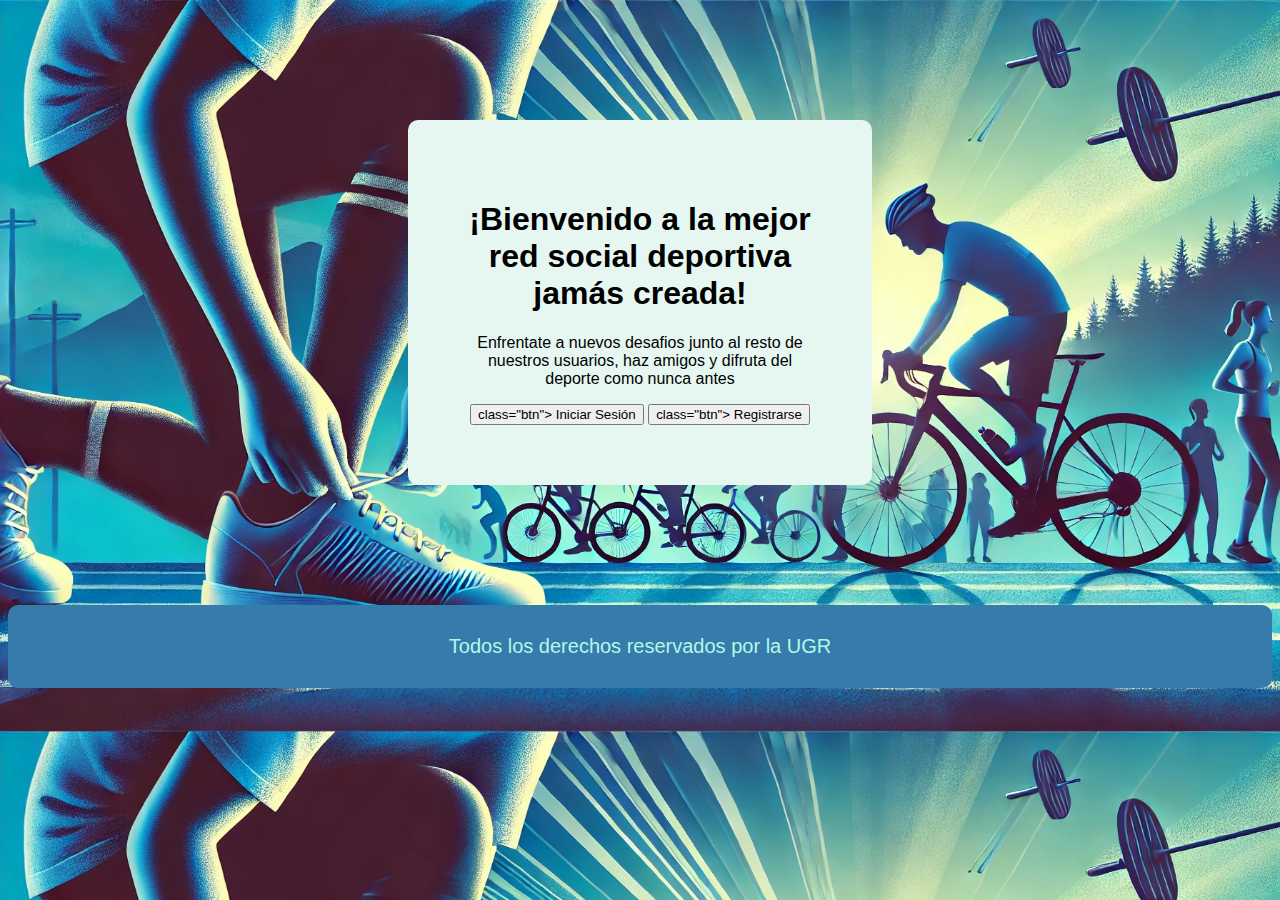
<file: index.html>
<!DOCTYPE html>
<html lang="es">
<head>
  <meta charset="UTF-8" />
  <title>Página Inicial</title>
  <link rel="stylesheet" href="styles.css" /> <!-- Vinculamos con hoja de estilos-->
</head>

<body class="bg-index">

  <div class="contenedor-inicial">
    
    <h1>
      ¡Bienvenido a la mejor red social deportiva jamás creada!
    </h1>

    <p>Enfrentate a nuevos desafios junto al resto de nuestros usuarios, haz amigos y difruta del deporte como nunca antes</p>


        <button> class="btn"> Iniciar Sesión</button>

        <button> class="btn"> Registrarse</button>
      

  
  </div>

  <footer>
    <p>Todos los derechos reservados por la UGR</p>
  </footer>

</body>
</html>
</file>
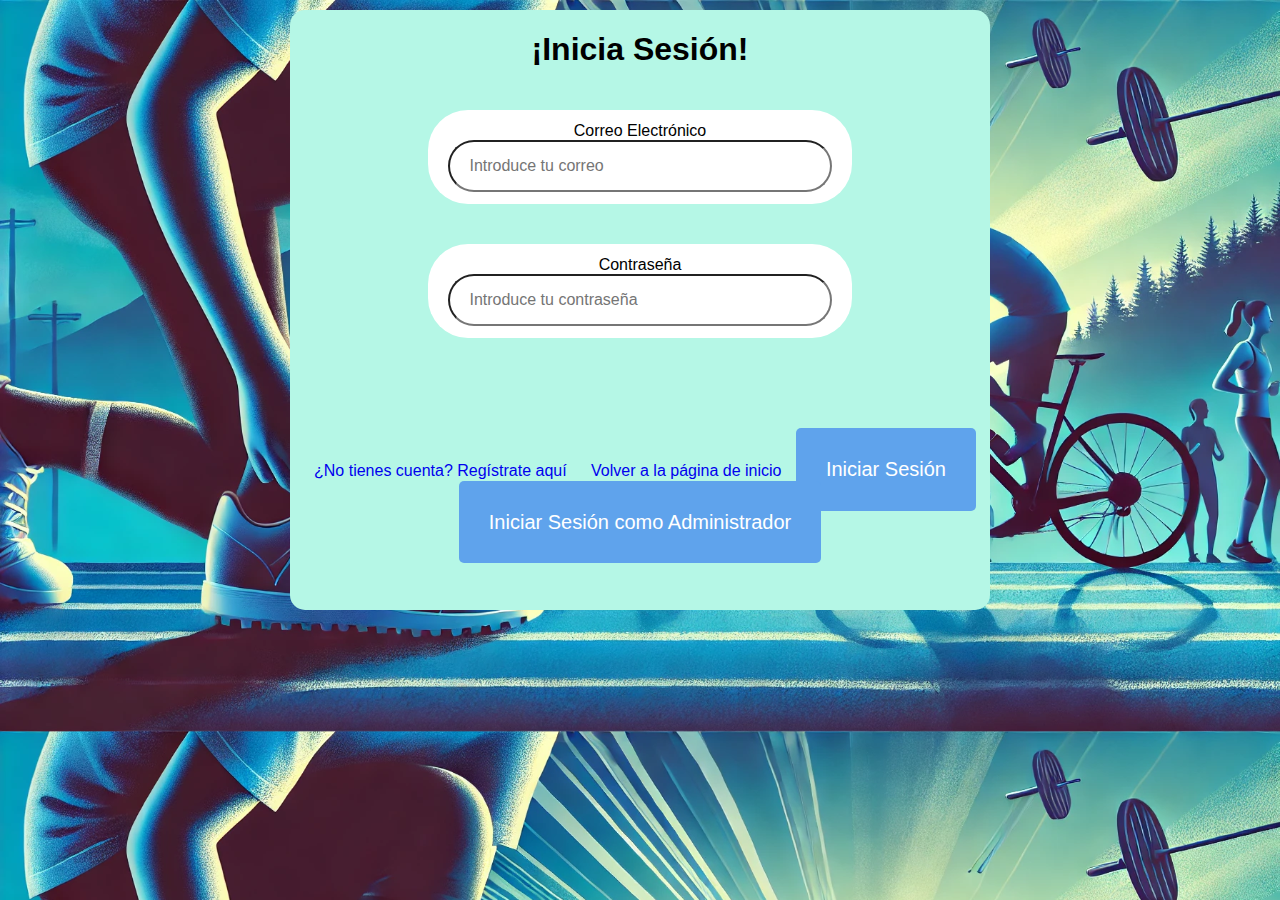
<file: identificación.html>
<!DOCTYPE html>
<html lang="es">
<head>
  <meta charset="UTF-8" />
  <title>Página de Inicio de Sesion</title>
  <link rel="stylesheet" href="styles.css" />
</head>


<body class="bg-index">

  <div class="contenedor-inicio">

    <h1>¡Inicia Sesión!</h1>

      <form action="ini.php">

      <div class="campo">
        <label for="correo">Correo Electrónico </label>
        <input type="email" placeholder=" Introduce tu correo"  name="correo" required />
      </div>

      <div class="campo">
        <label for="password">Contraseña</label>
        <input type="password" placeholder=" Introduce tu contraseña"  name="password" required />
      </div>

    
      <a href="registro.html">¿No tienes cuenta? Regístrate aquí</a>
    
      <a href="index.html">Volver a la página de inicio</a>

      <button class="btn">Iniciar Sesión</button>
      <a class="btn" href="ini_admin.php">Iniciar Sesión como Administrador</a>
      


    </form>

      
      

  </div>

</body>
</html>
</file>
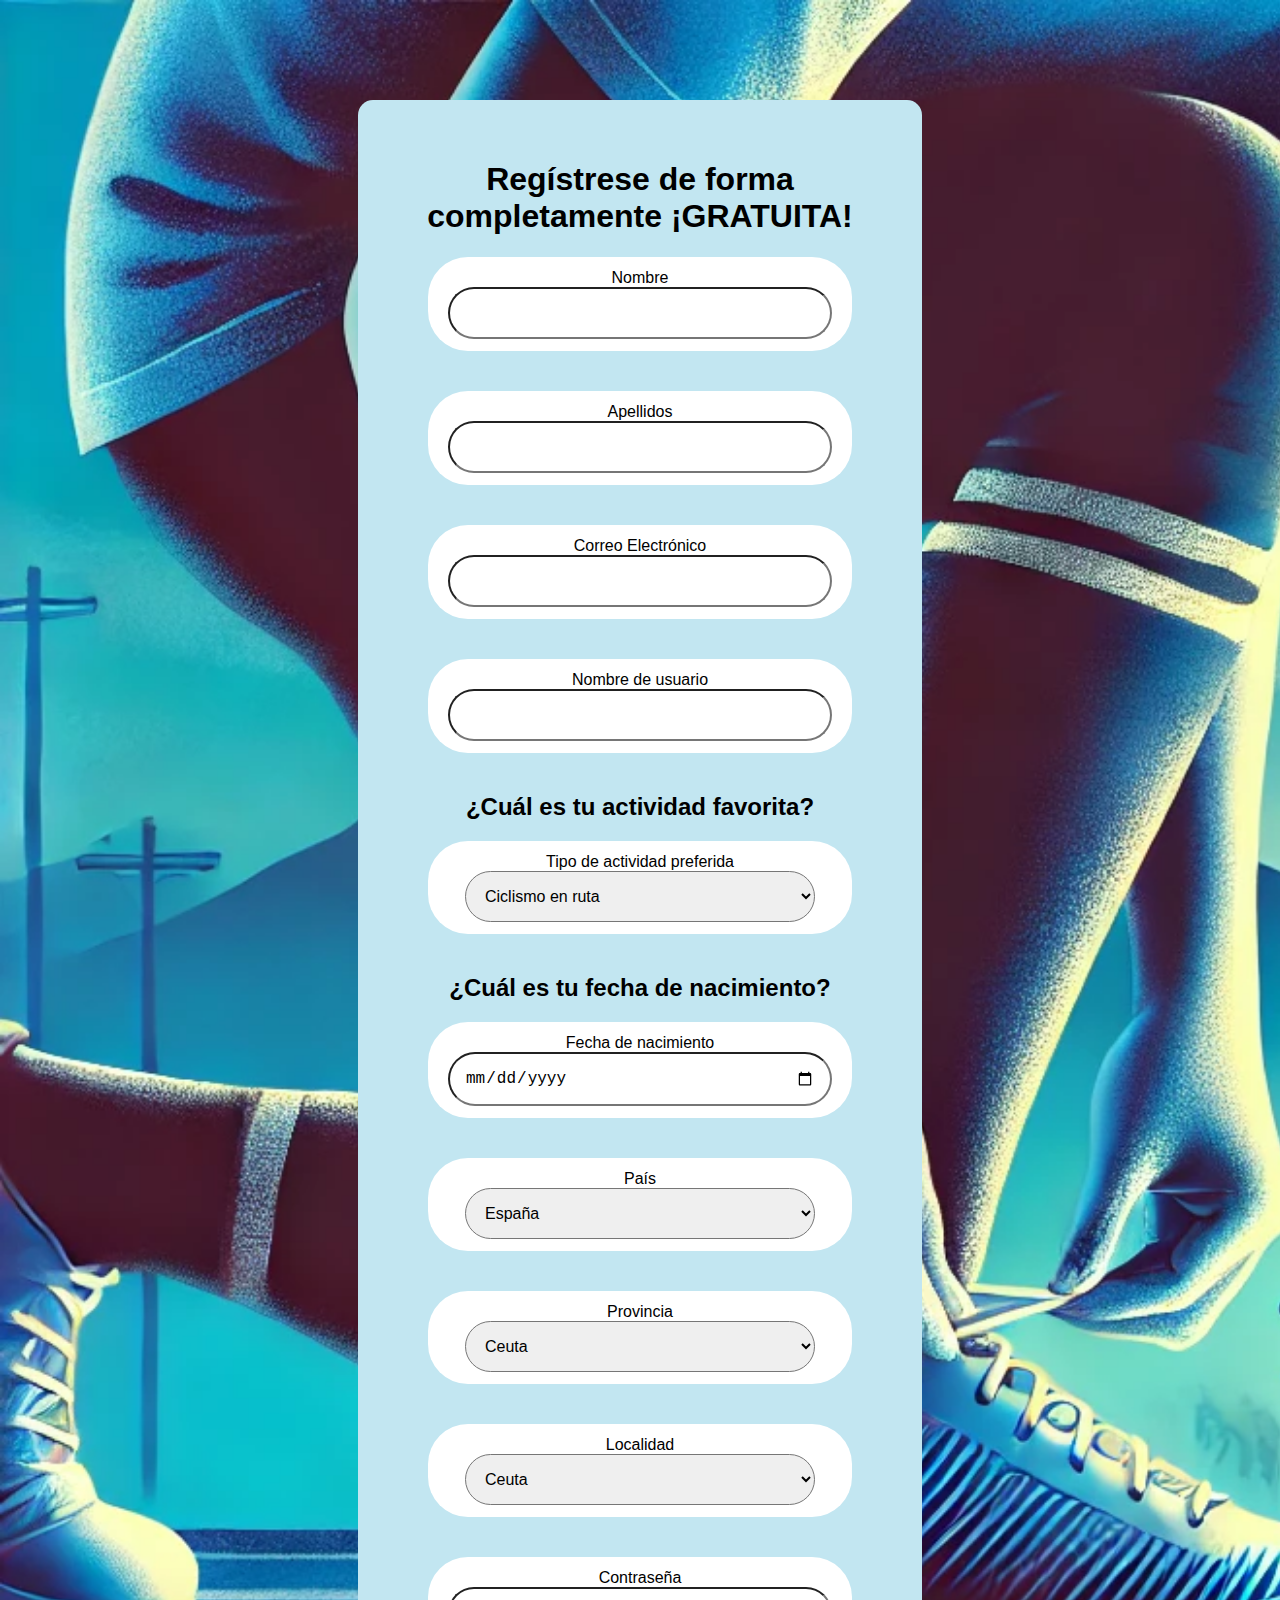
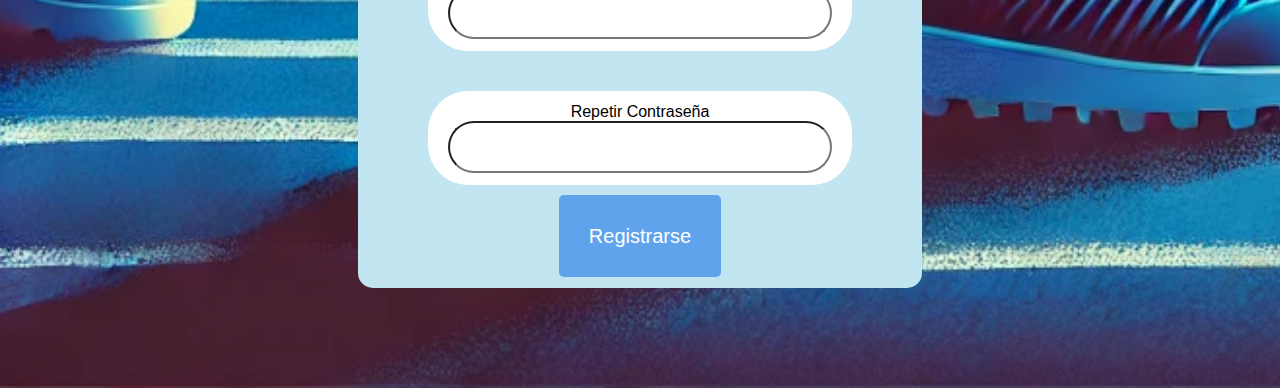
<file: registro.html>
<!DOCTYPE html>
<html lang="es">
<head>
  <meta charset="UTF-8" />
  <title>Página de registro</title>
  <link rel="stylesheet" href="styles.css" /> <!-- Vinculamos con hoja de estilos-->
</head>


<body class="bg-index">


 

  <div class="contenedor-registro">
   
    <h1>
      Regístrese de forma completamente ¡GRATUITA!
    </h1>


    <!-- Formulario de registro -->
    <form action="identificación.html" > 
     
      <div class="campo">
        <label for="nombre">Nombre</label>
        <input type="text"/>
      </div>
      
      
      <div class="campo">
        <label for="apellidos">Apellidos</label>
        <input type="text"/>
      </div>
      
     
      <div class="campo">
        <label for="correo">Correo Electrónico</label>
        <input type="email" name="correo" required />
      </div>

       
       <div class="campo">
        <label for="nombreUsuario">Nombre de usuario</label>
        <input type="text"/>
      </div>

     
      <h2>¿Cuál es tu actividad favorita?</h2>
      <div class="campo">
        <label for="actividad">Tipo de actividad preferida</label>
        <select name="actividad" required>
          <option value="1">Ciclismo en ruta</option>
          <option value="2">Ciclismo MTB</option>
          <option value="3">Senderismo</option>
          <option value="4">Carrera</option>
        </select>
      </div>

      <h2>¿Cuál es tu fecha de nacimiento?</h2>
      <div class="campo">
        <label for="fecha_nacimiento">Fecha de nacimiento</label>
        <input name= "fecha_nacimiento" type="date" max="2025-03-05" min="1900-01-01" required />
      </div>
        
      <div class="campo">
        <label for="pais">País</label>
        <select name="pais" >
          <option value="1">España</option>
         
        </select>
      </div>

   
      <div class="campo">
        <label for="provincia">Provincia</label>
        <select name="provincia">
          <option value="1">Ceuta</option>
          
        </select>
      </div>

      <div class="campo">
        <label for="localidad">Localidad</label>
        <select name="localidad">
          <option value="1">Ceuta</option>
          
        </select>
      </div>

      <div class="campo">
        <label for="password">Contraseña</label>
        <input name="password" type="password" required />
      </div>

    
      <div class="campo">
        <label for="password2">Repetir Contraseña</label>
        <input name="password2" type="password"  required />
      </div>

     
      <burn class="btn">Registrarse</button>
      </form>
     
  </div>

  
</body>
</html>
</file>
<file: styles.css>
body {
    font-family: 'Lucida Sans', sans-serif; /* Fuente de letra*/
    text-align: center; /*Centramos el texto*/
  }
  
  /* Para la página index con imagen de fondo */
  body.bg-index {
    background: url('DALL·E 2025-03-10 17.14.52 - A motivational sports-themed background image for a website. The image features a cool blue-toned sunrise over a running track, with an athlete tying .webp');
    background-size: cover; /*Redimensionamos la imagen para que cubra toda la pantalla*/
  }
  
    /*Header*/
    header {
    background-color: #357cac; /*Color de fondo del header*/
    padding: 10px;  /*Tamaño interno del header*/
    border-radius: 10px; /*Borde redondeado del header*/
    margin-bottom: 20px; /*Margen inferior del header*/
    color: #b5f7e6; /*Color de letra del header*/
    font-size: 20px; /*Tamaño de letra del header*/
  }

  footer{
    background-color: #357cac; /*Color de fondo del footer*/
    padding: 10px;  /*Tamaño interno del footer*/
    border-radius: 10px; /*Borde redondeado del footer*/
    margin-top: 20px; /*Margen superior del footer*/
    color: #b5f7e6; /*Color de letra del footer*/
    font-size: 20px; /*Tamaño de letra del footer*/
  }
  
  /*Barra de navegación*/
   nav {
    background-color: #4f7dd1; /*Color de fondo del nav*/
    padding: 15px; /*Tamaño interno del nav*/
    border-radius: 10px; /*Borde redondeado del nav*/
    margin-bottom: 20px; /*Margen inferior del nav*/
  }
  
  ul {
    list-style: none; /*Quitamos los puntos de la lista*/
  }
  
  li {
    display: inline; /*Mostramos los elementos de la lista horizontalmente*/
    margin: 15px;  /*Margen entre elementos de la lista*/
  }
  
  li:hover {
    background-color: #052b44; /*Color de fondo al pasar el ratón por encima*/
    padding: 6px; /*Tamaño del padding al pasar el ratón por encima*/
    border-radius: 10px; /*Borde redondeado al pasar el ratón por encima*/
  }

  .menu a{
    text-decoration: none; /*Quitamos el subrayado de los enlaces*/
    color: #ffffff; /*Color de letra de los enlaces*/
    font-size: 20px; /*Tamaño de letra de los enlaces*/
  }
  
  a:hover {
    color: #fff; /*Color de letra de los enlaces al pasar el ratón por encima*/
  }


  .logout {
    background-color: red;
    padding: 15px;
    border-radius: 5px;
    color: white;
  }
  
  .logout:hover {
    background-color: darkred;
  }
  
  
  /*Buscador de amigos*/ 
  
  .buscador input {
    padding: 10px; /*Tamaño del padding del input*/
    font-size: 16px; /*Tamaño de letra del input*/
    width: 300px; /*Ancho del input*/ 
    border-radius: 10px;
  }
  
  
  /* GESTIÓN DE PERFIL  y registro  */

  .contenedor-registro {
    width: auto; /*Ancho del contenedor*/
    margin: 100px 350px; /*Margenes del contenedor por arriba y por los lados*/
    background: #c2e6f1;
    padding: 40px; /*Tamaño interno del contenedor*/
    border-radius: 15px;
  }

  .campo {
    display: flex; /*Mostramos los elementos en línea*/
    flex-direction: column ; /*Dirección de los elementos (columnas)*/
    align-items: center; /*Centramos los elementos*/
    justify-content: center; /*Centramos los elementos*/
    margin-top: 20px; /*Margen superior de los elementos*/
    margin-left: auto; /*Margen izquierdo de los elementos*/
    margin-right: auto; /*Margen derecho de los elementos*/

    margin-bottom: 40px; /*Margen inferior de los elementos*/
    width: 400px;

    background-color: #ffffff;
    padding: 12px;

    border-radius: 40px;
    font-size: 16px;
    
  }
  
  
  .campo input,
  .campo select {
    padding: 15px; /*Tamaño del padding de los inputs*/
    border-radius: 35px;
    font-size: 16px; /*Tamaño de letra de los inputs*/
    width: 350px; /*Ancho de los inputs*/
  }
  


  /*  IDENTIFICACIÓN (identificación_styles.css) */
  .contenedor-inicio {
    width:700px;
    height: 600px;
    margin-left: auto;
    margin-right:auto ;
    margin-top: 100px;
    background: #b5f7e6;
    border-radius: 15px;
    display: flex;
    flex-direction: column; /* apila verticalmente */
    align-items: center;    /* centra horizontalmente */
    margin-top: 10px;;
    text-decoration: none;
  }

  .contenedor-inicio a{
    margin-top: 100px;
    margin-bottom: 100px;
    margin: 10px;
    text-decoration: none;
  }

  .contenedor-inicio button{
    margin-top: 50px;
  }

   .usuarioAmigo a, .usuarioNoAmigo a, .g_usuario a, .contenedor-actividad a, .contenedor-registro a{
    color: #fcfcfc; /*Color de letra de los enlaces*/
    text-decoration: none; /*Quitamos el subrayado de los enlaces*/
  }

  
  
  /* INICIO (index.css)*/
  .contenedor-inicial {
    padding: 60px;
    background-color: #e6f7f2;
    margin: 120px 400px ;
    border-radius: 10px;
  }

  .botones {
    display: flex; 
    flex-direction: row; /*Mostramos los botones en línea horizontalmente*/
    gap: 35px; /*Espacio entre los botones*/
    justify-content: center; /*Centramos los botones*/
  }
  

  
  .btn {
    padding: 30px; 
    background-color: #5fa3ec;
    color: #ffffff;
    border: paleturquoise; /*Color del borde del botón*/
    font-size: 20px;
    border-radius: 5px;
    cursor: pointer;
  }
  
  .btn:hover {
    background-color: #05386e;
    transform: translateY(-2px); /*Efecto visual al pasar el raton*/
  }
  
  /*  INI (ini.css)*/

  
 
  .contenido {
    margin-top: 100px;
    background: white;
    padding: 10px;

    /* Hacer que el cuadrado llegaue hasta el final de la derecha y la izquierda */
    margin-left: -5px;
    margin-right: -5px;

  }
  
  .contenido h2 {
    color: #0056b3;
  }
  
  .contenido p {
    font-size: 18px;
  }

  
  /*  PUBLICAR ACTIVIDAD (pub_act.css) */
  .contenedor-actividad {
    width: 600px;
    margin: 100px 400px;
    background: #b5f7e6;
    padding: 40px;  /* espacio alrededor del contenido */
    border-radius: 15px;
  }
  

  
  
  
  
  /*  TABLÓN (tablón.css)  */

  
  .paginacion {
    margin-top: 20px;
    background-color: #2980b9;
    color: white;
    padding: 10px 15px;
    cursor: pointer;
    border-radius: 5px;
    margin: 5px;
  }
  
  .paginacion:hover{
    background-color: #1f5a87;
    transform: translateY(-2px);
  }



/* Usuario simulado */
.usuarioAmigo,
.usuarioNoAmigo {
  display: flex; /* Cambiado a flex para alinear imagen y texto en fila */
  text-align: center;
  align-items: center; /* Centra los elementos verticalmente */
  background-color: #ffffff;
  width: 1000px;
  height: 200px; /* Ajuste automático según el contenido */
  color: #010508;
  padding: 15px;
  border-radius: 10px;
  margin-bottom: 10px;
  margin-left: 190px;
  gap: 30px; /* Espacio entre la imagen y el texto */
}

/* Imagen del usuario */
.usuarioAmigo img,
.usuarioNoAmigo img,
.g_usuario img {
  width: 100px;
  height: 100px;
  border-radius: 50%; /* Hace la imagen circular */
}

.perfil{
  background-color: #a1ceec;
  width: auto;
  height: auto;
  border-radius: 10px;
  margin-left: 400px;
  margin-right: 400px;
  display: flex;
  flex-direction: column;
  align-items: center;
  margin-top: 50px;
  margin-bottom: 50px;
  gap: 20px;
  padding: 20px;
}

.perfil img {
  width: 200px;
  height: 200px;
  border-radius: 50%;
}

.perfil p {
  font-size: 18px;
}



.actividad {
  display: flex;
  align-items: center;
  background: #fff;
  border-radius: 8px;
  width: 1400px;
  height: 200px; 
  padding: 20px;
  margin-bottom: 20px;
  margin-left: 35px;
  gap: 60px; /* Espacio entre el texto y las imágenes */
}




.imagenes-actividad {
  display: flex;  /* Coloca las imágenes una al lado de otra */
  gap: 10px;
}


.imagenes-actividad img {
  width: 150px;   
  height: 150px;  
  object-fit: cover;
  border-radius: 10px;
}

.imagenes-actividad img:hover {
  transform: scale(1.10);
}


body.bg-admin {
  background: url('top-view-international-worker-s-day-with-engineer-tools.jpg');
  background-size: cover; /*Redimensionamos la imagen para que cubra toda la pantalla*/
}

.g_usuario {
  display: flex; /* Cambiado a flex para alinear imagen y texto en fila */
  text-align: center;
  align-items: center; /* Centra los elementos verticalmente */
 
  background-color: #ffffff;
  width: 900px;
  height: 200px; /* Ajuste automático según el contenido */
  color: rgb(0, 0, 0);
  padding: 15px;
  border-radius: 10px;
  margin-bottom: 10px;
  margin-left: 260px;
  gap: 30px; /* Espacio entre la imagen y el texto */
}


/* ================================
   LISTADO DE ÍTEMS
================================ */

.bg-admin h1 {
  color: #022136;
  background: #fffefe;
  padding: 20px;
}


.listado-items {
  background: #81cee6;
  padding: 20px;
  margin: 50px 250px;
  max-width: 800px;
  border-radius: 10px;
  text-align: center;
  margin-left: 300px;
  
}

.listado-items h2 {
  color: #357cac;
  margin-bottom: 15px;
}


.alta-item {
  background: #fff;
  padding: 20px;
  margin: 40px auto;
  max-width: 600px;
  border-radius: 10px;
  text-align: center;
}



.tipoItem{
  background: #ffffff;
  padding: 20px;
  margin-bottom: 20px;
  border-radius: 10px;
  width: 400px;
  margin-left: 500px;
  margin-right: 400px;
  height: 150px;
}

.tipoItem h3 {
  margin-bottom: 50px;
}

#imagen2,
#imagen3, #imagen4, #imagen5 {
  width: 300px;
  height: 200px;
  border-radius: 0px;
}

#imagen1:active, 
#imagen2:active, 
#imagen3:active, 
#imagen4:active, 
#imagen5:active,
#imagen6:active,
#imagen7:active {
  transform: scale(2); /* Efecto de zoom al hacer clic */
}

.usuarioAmigo h5{
  color: #357cac;
}
#no{
  color: #921717;
}

.bg-admin .logout {
  background-color: #d81010;
  cursor: pointer;
  border-radius: 9px;
  width: 80px;
  height: 45px;
  color: white;
}

.bg-admin .logout:hover {
  background-color: #a81010;
  transform: translateY(-2px); /*Efecto visual al pasar el raton*/
}
</file>
